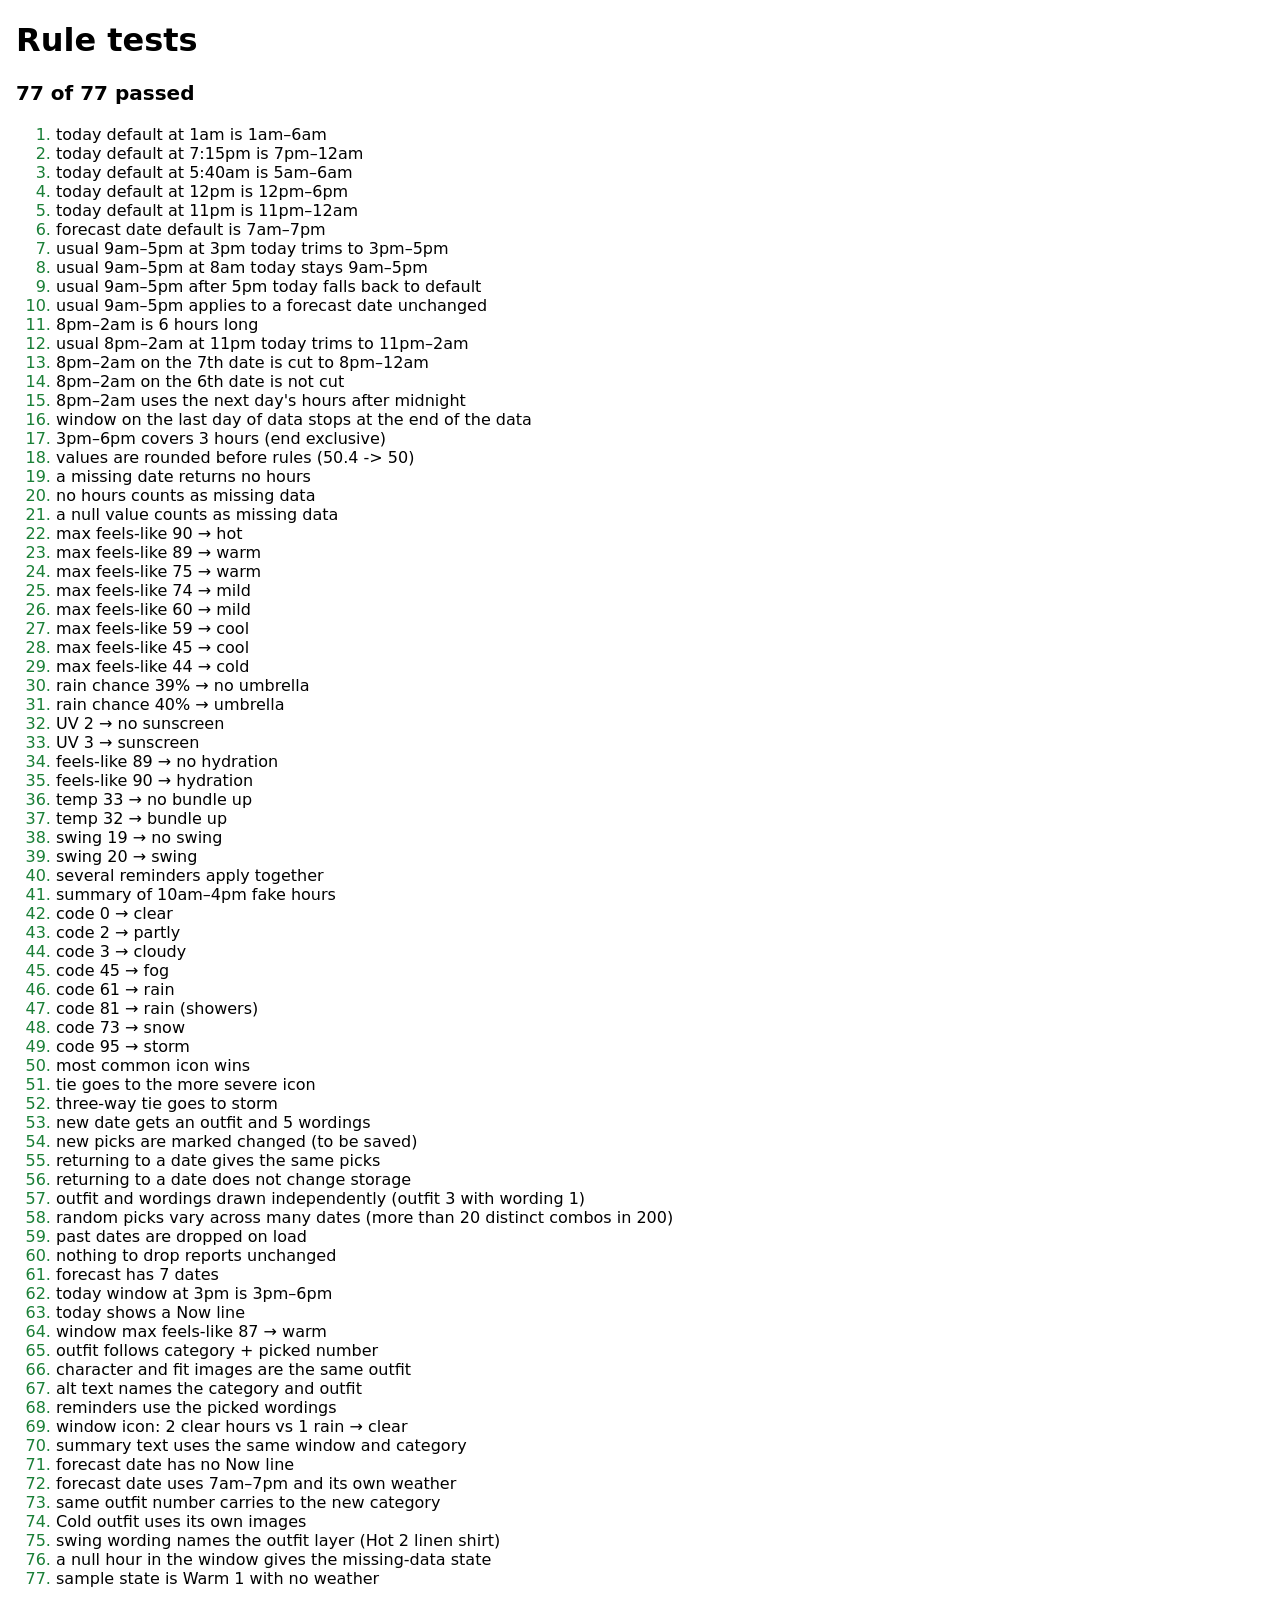
<file: tests.html>
<!doctype html>
<html lang="en">
<head>
  <meta charset="utf-8">
  <meta name="viewport" content="width=device-width, initial-scale=1">
  <title>Rule Tests</title>
  <style>
    :root { color-scheme: light dark; --pass: #1a7f37; --fail: #cf222e; }
    @media (prefers-color-scheme: dark) { :root { --pass: #3fb950; --fail: #f85149; } }
    body { font-family: system-ui, sans-serif; margin: 16px; background: Canvas; color: CanvasText; }
    li.pass::marker { color: var(--pass); }
    li.fail { color: var(--fail); font-weight: 600; }
    #summary { font-size: 1.25rem; font-weight: 700; }
  </style>
  <script type="module" src="js/tests.js"></script>
</head>
<body>
  <h1>Rule tests</h1>
  <p id="summary">Running…</p>
  <ol id="results"></ol>
</body>
</html>
</file>
